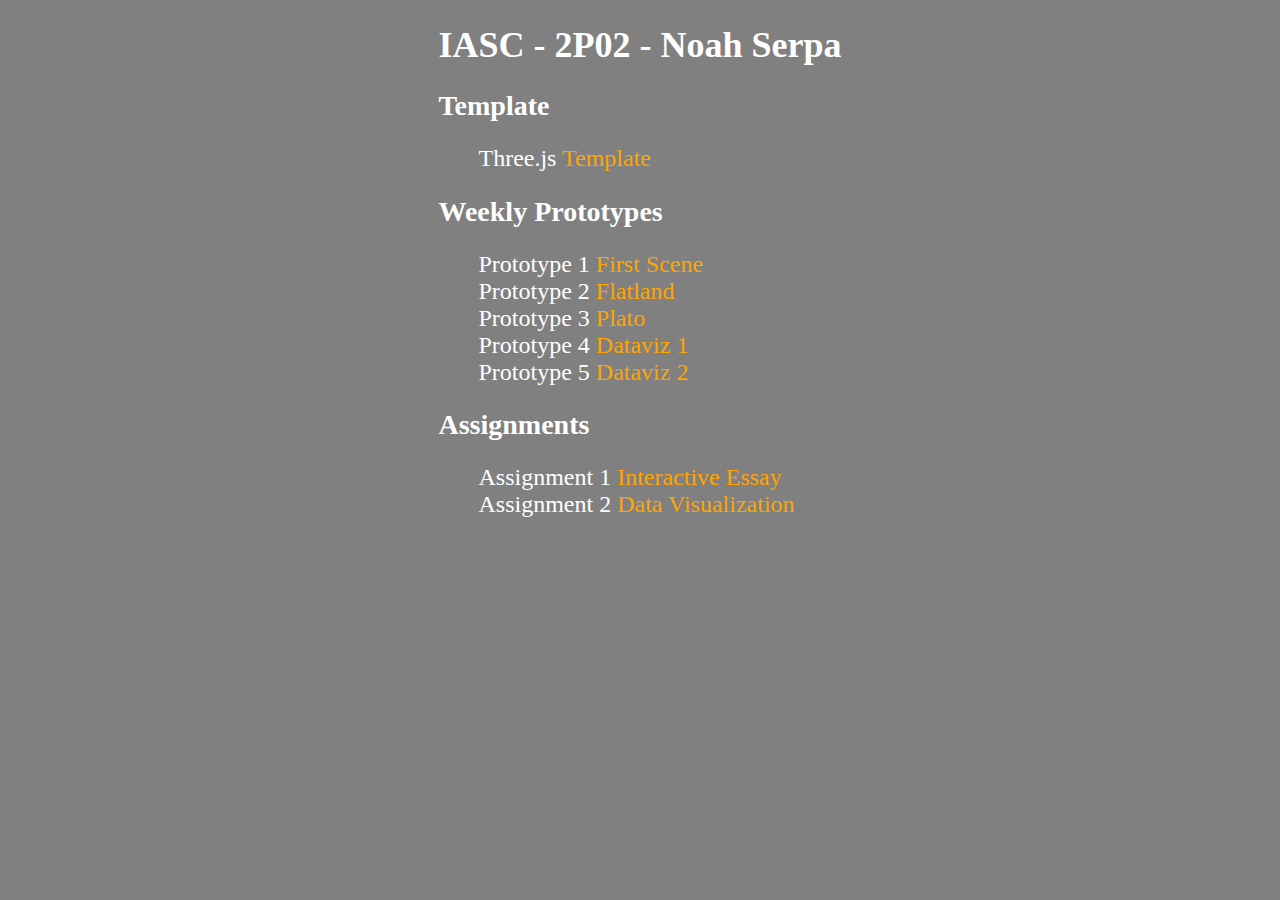
<file: index.html>
<!DOCTYPE html>
<html>
    <head>
        <title>IASC-2P02 - Noah Serpa</title>
    <!-- css -->
     <link rel="stylesheet" type="text/css" href="style.css">
    </head>
    <body>
        <h1>IASC - 2P02 - Noah Serpa</h1>

        <h2>Template</h2>
            <ul>
                <li>Three.js <a href="Template/">Template</a></li>
            </ul>
        <h2>Weekly Prototypes</h2>
        <ul>
            <li>Prototype 1 <a href="Prototype1/">First Scene</a></li>
            <li>Prototype 2 <a href="Prototype2/">Flatland</a></li>
            <li>Prototype 3 <a href="Prototype3/">Plato</a></li>
            <li>Prototype 4 <a href="Prototype4/">Dataviz 1</a></li>
            <li>Prototype 5 <a href="Prototype5/">Dataviz 2</a></li>
        </ul>
        <h2>Assignments</h2>
        <ul>
            <li>Assignment 1 <a href="Assignment1/">Interactive Essay</a></li>
            <li>Assignment 2 <a href="Assignment2/">Data Visualization</a></li>
        </ul>
    </body>
</html>
</file>
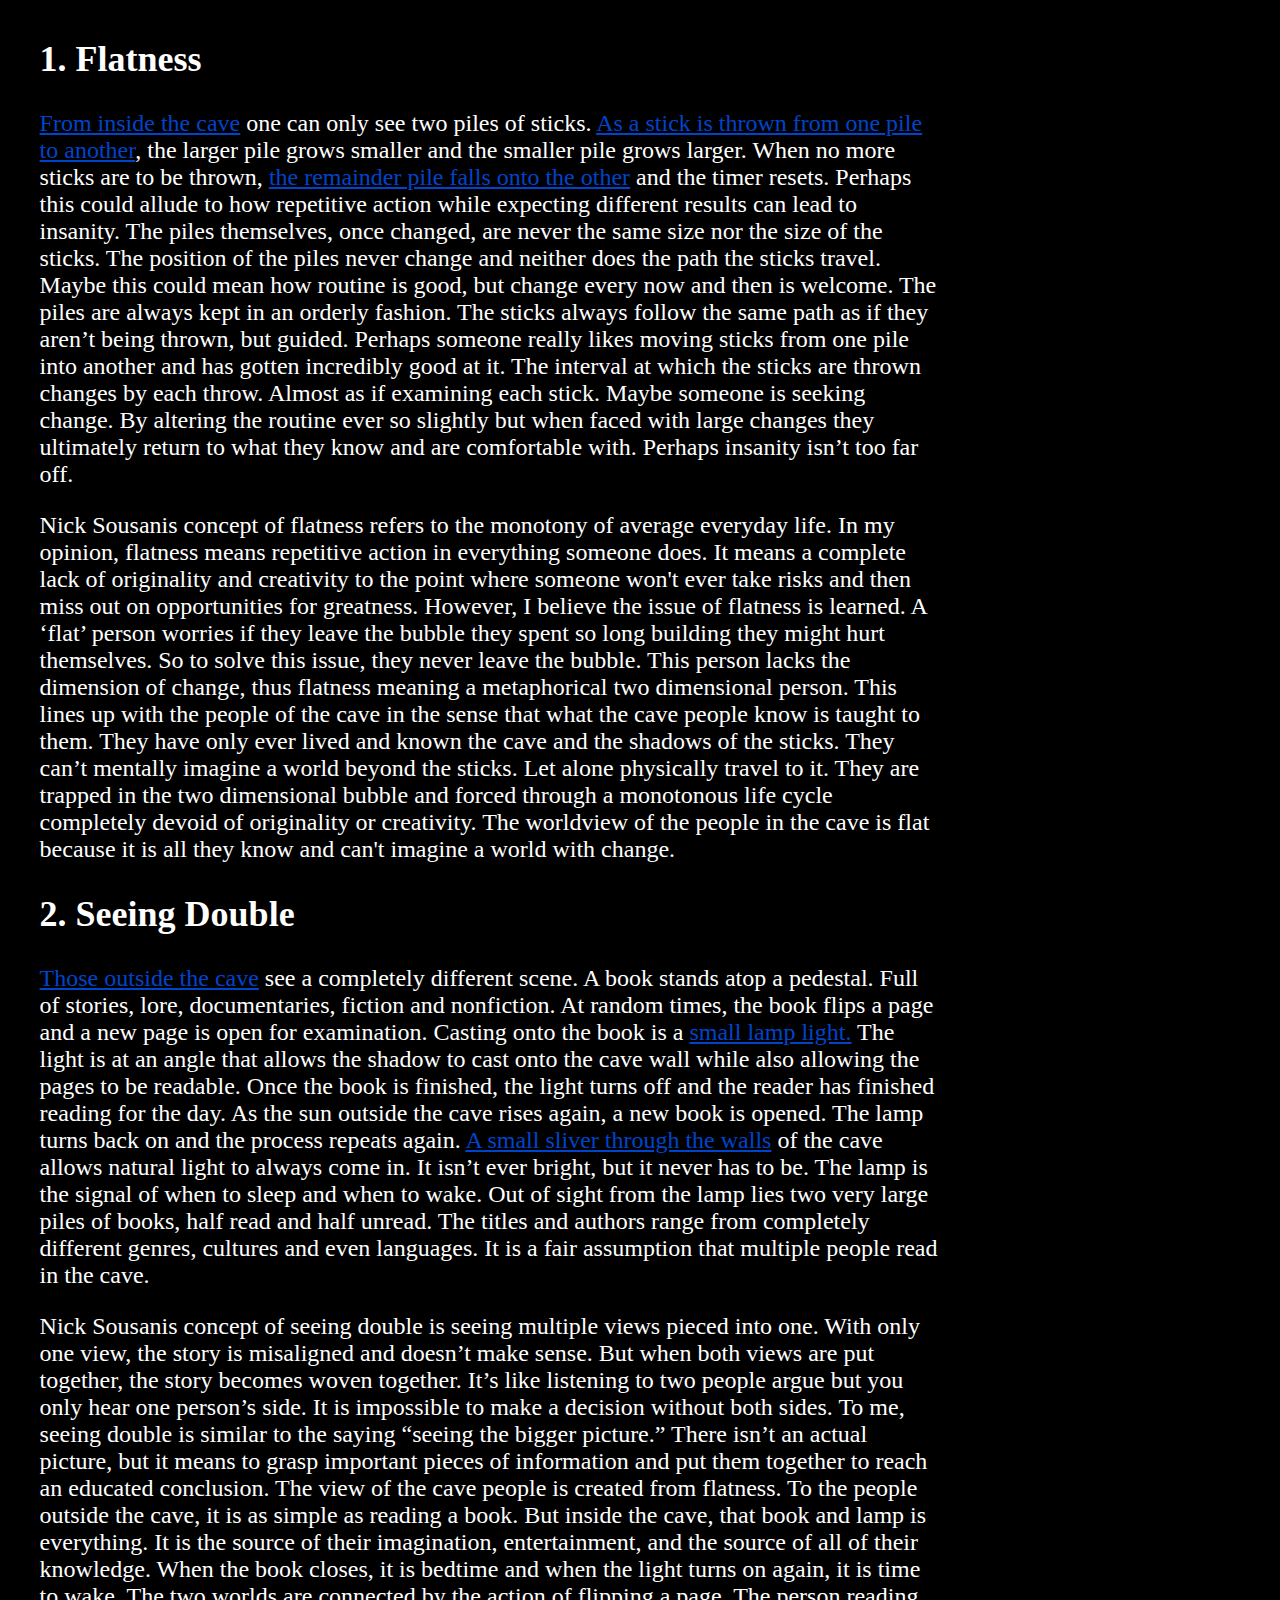
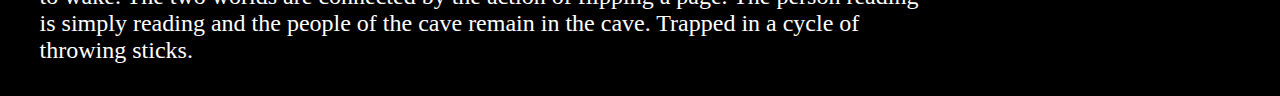
<file: Assignment1/index.html>
<!DOCTYPE html>
<html>
    <head>
        <title>Assignment 1</title>
        <!-- css -->
        <link rel="stylesheet" type="text/css" href="style.css">
        <!-- three.js import map -->
        <script type="importmap">
            {
              "imports": {
                "three": "https://ga.jspm.io/npm:three@0.172.0/build/three.module.js",
                "OrbitControls": "https://ga.jspm.io/npm:three@0.172.0/examples/jsm/controls/OrbitControls.js",
                "lil-gui": "https://ga.jspm.io/npm:lil-gui@0.20.0/dist/lil-gui.esm.js"
              }
            }
        </script>
        <!-- three.js scene-->
        <script src="script.js" type="module"></script>
    </head>
    <body>
      <div class="flexbox">
        <!-- Essay -->
        <div class="essay">
          <h2>1. Flatness</h2>
          <p><span class='clickable' id="part-one">From inside the cave</span> one can only see two piles of sticks. <span class='clickable' id="first-change">As a stick is thrown from one pile to another</span>, the larger pile grows smaller and the smaller pile grows larger. When no more sticks are to be thrown, <span class='clickable' id="second-change">the remainder pile falls onto the other</span> and the timer resets. Perhaps this could allude to how repetitive action while expecting different results can lead to insanity. The piles themselves, once changed, are never the same size nor the size of the sticks. The position of the piles never change and neither does the path the sticks travel. Maybe this could mean how routine is good, but change every now and then is welcome. The piles are always kept in an orderly fashion. The sticks always follow the same path as if they aren’t being thrown, but guided. Perhaps someone really likes moving sticks from one pile into another and has gotten incredibly good at it. The interval at which the sticks are thrown changes by each throw. Almost as if examining each stick. Maybe someone is seeking change. By altering the routine ever so slightly but when faced with large changes they ultimately return to what they know and are comfortable with. Perhaps insanity isn’t too far off.
          </p>
          <p>
          Nick Sousanis concept of flatness refers to the monotony of average everyday life. In my opinion, flatness means repetitive action in everything someone does. It means a complete lack of originality and creativity to the point where someone won't ever take risks and then miss out on opportunities for greatness. However, I believe the issue of flatness is learned. A ‘flat’ person worries if they leave the bubble they spent so long building they might hurt themselves. So to solve this issue, they never leave the bubble. This person lacks the dimension of change, thus flatness meaning a metaphorical two dimensional person. This lines up with the people of the cave in the sense that what the cave people know is taught to them. They have only ever lived and known the cave and the shadows of the sticks. They can’t mentally imagine a world beyond the sticks. Let alone physically travel to it. They are trapped in the two dimensional bubble and forced through a monotonous life cycle completely devoid of originality or creativity. The worldview of the people in the cave is flat because it is all they know and can't imagine a world with change.
          </p>
          <h2>2. Seeing Double</h2>
          <p><span class='clickable' id="part-two">Those outside the cave</span> see a completely different scene. A book stands atop a pedestal. Full of stories, lore, documentaries, fiction and nonfiction. At random times, the book flips a page and a new page is open for examination. Casting onto the book is a <span class='clickable' id="third-change">small lamp light.</span> The light is at an angle that allows the shadow to cast onto the cave wall while also allowing the pages to be readable. Once the book is finished, the light turns off and the reader has finished reading for the day. As the sun outside the cave rises again, a new book is opened. The lamp turns back on and the process repeats again. <span class='clickable' id="fourth-change">A small sliver through the walls</span> of the cave allows natural light to always come in. It isn’t ever bright, but it never has to be. The lamp is the signal of when to sleep and when to wake. Out of sight from the lamp lies two very large piles of books, half read and half unread. The titles and authors range from completely different genres, cultures and even languages. It is a fair assumption that multiple people read in the cave. </p>

          <p>Nick Sousanis concept of seeing double is seeing multiple views pieced into one. With only one view, the story is misaligned and doesn’t make sense. But when both views are put together, the story becomes woven together. It’s like listening to two people argue but you only hear one person’s side. It is impossible to make a decision without both sides. To me, seeing double is similar to the saying “seeing the bigger picture.” There isn’t an actual picture, but it means to grasp important pieces of information and put them together to reach an educated conclusion. The view of the cave people is created from flatness. To the people outside the cave, it is as simple as reading a book. But inside the cave, that book and lamp is everything. It is the source of their imagination, entertainment, and the source of all of their knowledge. When the book closes, it is bedtime and when the light turns on again, it is time to wake. The two worlds are connected by the action of flipping a page. The person reading is simply reading and the people of the cave remain in the cave. Trapped in a cycle of throwing sticks. </p>
        </div>
        <!-- Scene -->
        <div class="scene">
          <canvas class="webgl"></canvas>
        </div>
      </div>
    </body>
</file>
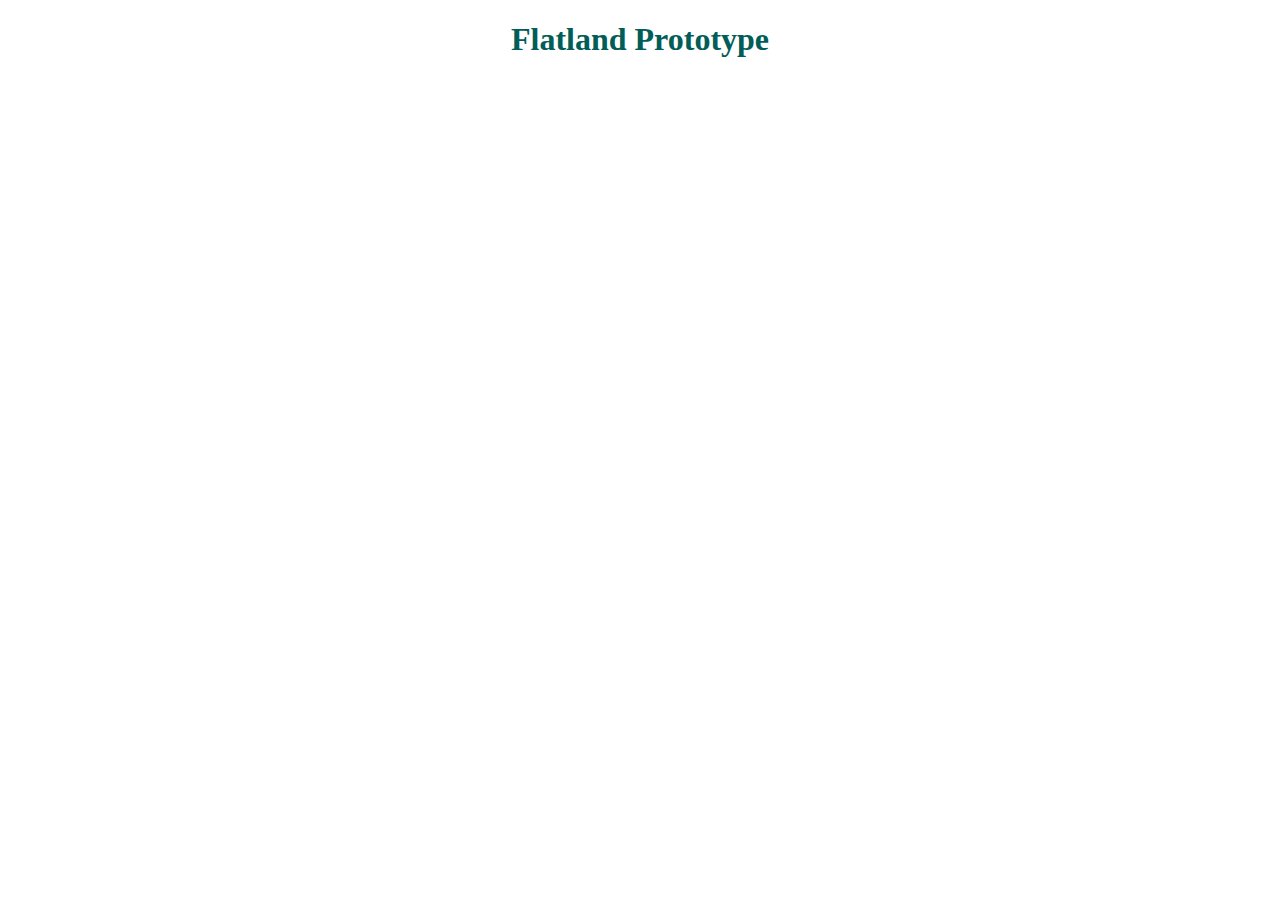
<file: Prototype2/index.html>
<!DOCTYPE html>
<html>
    <head>
        <title>Flatland Prototype</title>
        <!-- css -->
        <link rel="stylesheet" type="text/css" href="style.css">
        <!-- three.js import map -->
        <script type="importmap">
            {
              "imports": {
                "three": "https://ga.jspm.io/npm:three@0.172.0/build/three.module.js",
                "OrbitControls": "https://ga.jspm.io/npm:three@0.172.0/examples/jsm/controls/OrbitControls.js",
                "lil-gui": "https://ga.jspm.io/npm:lil-gui@0.20.0/dist/lil-gui.esm.js"
              }
            }
        </script>
        <!-- three.js scene-->
        <script src="script.js" type="module"></script>
    </head>
    <body>
        <h1>Flatland Prototype</h1>
        <canvas class="webgl"></canvas>
    </body>
</html>
</file>
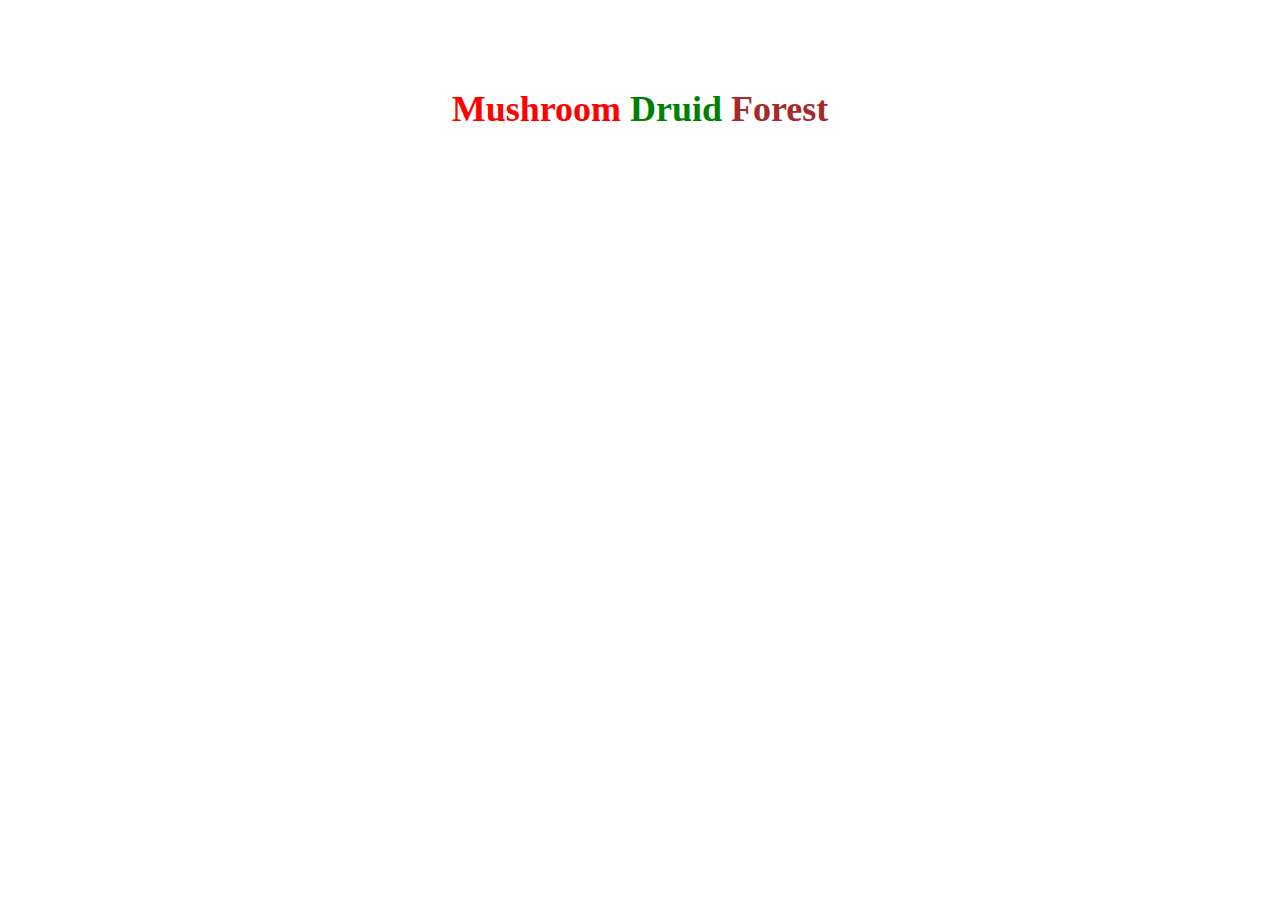
<file: Prototype4/index.html>
<!DOCTYPE html>
<html>
    <head>
        <title>Dataviz 1</title>
        <!-- css -->
        <link rel="stylesheet" type="text/css" href="style.css">
        <!-- three.js import map -->
        <script type="importmap">
            {
              "imports": {
                "three": "https://ga.jspm.io/npm:three@0.172.0/build/three.module.js",
                "OrbitControls": "https://ga.jspm.io/npm:three@0.172.0/examples/jsm/controls/OrbitControls.js",
                "lil-gui": "https://ga.jspm.io/npm:lil-gui@0.20.0/dist/lil-gui.esm.js"
              }
            }
        </script>
        <!-- three.js scene-->
        <script src="script.js" type="module"></script>
    </head>
    <body>
        <h1>Dataviz 1</h1>
        <h2><span style="color: red;">Mushroom</span> <span style="color: green;">Druid</span> <span style="color: Brown;">Forest</span></h2>
        <canvas class="webgl"></canvas>
    </body>
</html>
</file>
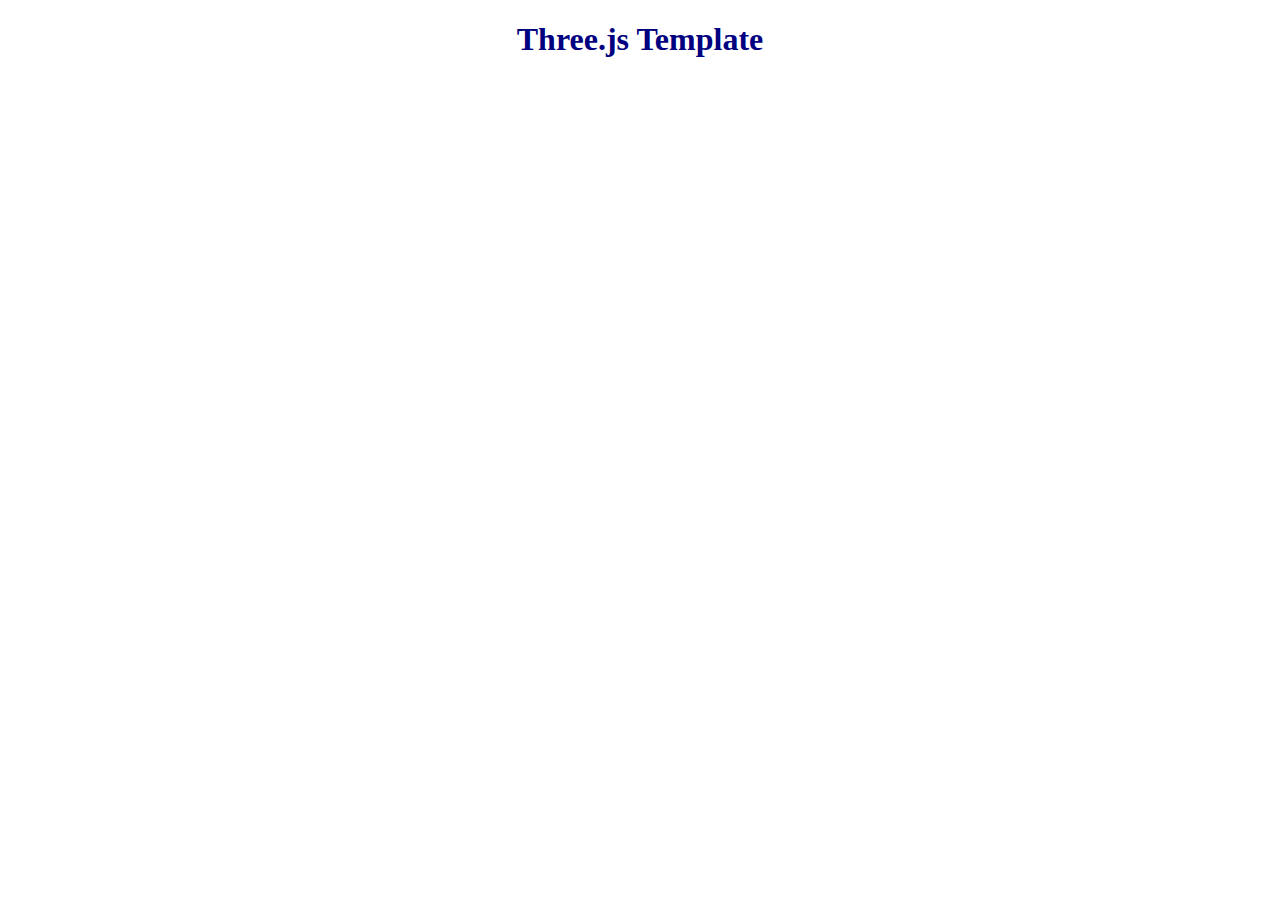
<file: Template/index.html>
<!DOCTYPE html>
<html>
    <head>
        <title>Three.js Template</title>
        <!-- css -->
        <link rel="stylesheet" type="text/css" href="style.css">
        <!-- three.js import map -->
        <script type="importmap">
            {
              "imports": {
                "three": "https://ga.jspm.io/npm:three@0.172.0/build/three.module.js"
              }
            }
        </script>
        <!-- three.js scene-->
        <script src="script.js" type="module"></script>
    </head>
    <body>
        <h1>Three.js Template</h1>
        <canvas class="webgl"></canvas>
    </body>
</html>
</file>
<file: style.css>
body {
    background-color: gray;
    color: white;
    width: fit-content;
    margin: 0 auto;
    text-align: left;
}

h1 {
    font-size: 36px;
}

h2 {
    font-size: 28px;
}

li {
    font-size: 24px;
    list-style-type: none;
}

a {
    color: orange;
    text-decoration: none;
}

a:hover {
    color: aqua;
    text-decoration: overline;
}
</file>
<file: Assignment1/style.css>
h1 {
    font-size: 48;
    text-align: center;
    color: navy;
}

body {
    background-color: black;
}

.flexbox {
    display: flex;
    flex-direction: row;
    justify-content: center;
    width: 95%;
    margin: 0 auto;
    z-index: 1;
}

.webgl {
    position: relative;
    top: 0;
    left: 0;
    outline: none;
    z-index: 2;
}

.essay {
    color: white;
    font-size: 24px;
    width: 100%;
}

.clickable {
    color: #0044cc;
    cursor: pointer;
    text-decoration: underline;
}

.clickable:hover {
    color: white;
}
</file>
<file: Prototype2/style.css>
h1 {
    font-size: 48;
    text-align: center;
    color: #015d57;
}

.webgl {
    position: absolute;
    top: 0;
    left: 0;
    outline: none;
    z-index: -1;
}
</file>
<file: Prototype4/style.css>
h1, h2 {
    text-align: center;
    color: white;
}

h1 {
    font-size: 48;
}

h2 {
    font-size: 36px;
}

.webgl {
    position: absolute;
    top: 0;
    left: 0;
    outline: none;
    z-index: -1;
}
</file>
<file: Template/style.css>
h1 {
    font-size: 48;
    text-align: center;
    color: navy;
}

.webgl {
    position: absolute;
    top: 0;
    left: 0;
    outline: none;
    z-index: -1;
}
</file>
